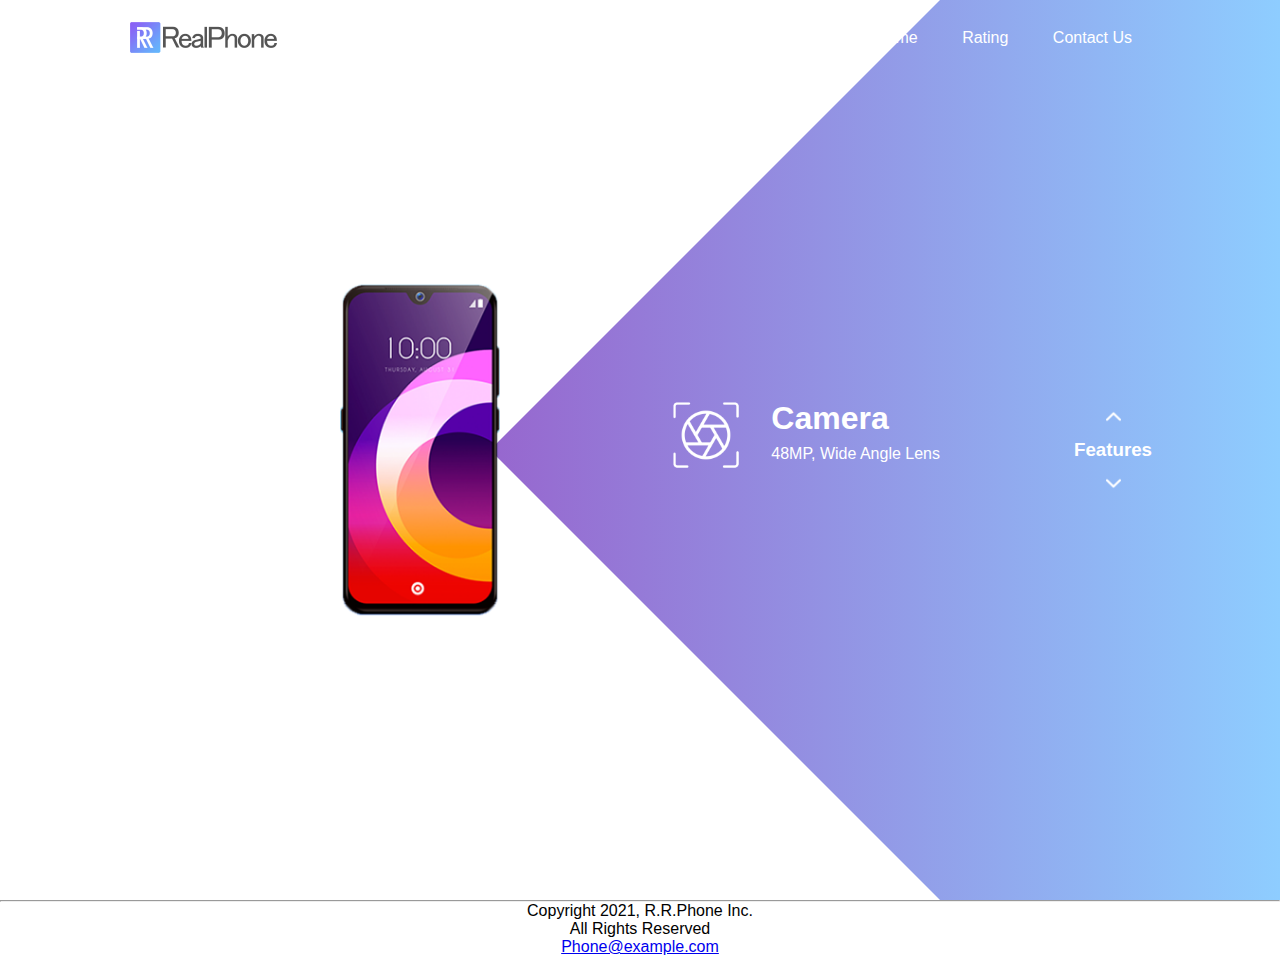
<file: Index.html>
<html>
    <head>
        <title>
            Page1
        </title>
        <link rel="stylesheet" href="style.css">
    </head>
    <body>
        <div class="main">
            <nav>
                <div class="logo">
                    <img src="images/logo.png">
                </div>
                <div class="nav-links">
                    <ul>
                        <li><a href="Index.html">Home</a></li>
                        <li><a href="Rating.html">Rating</a></li>
                        
                        <li><a href="Contactus.html">Contact Us</a></li>
                    </ul>
                </div>

            </nav>
            <div class="Information">
                <div class="overlay">

                </div>
                <img src="images/mobile.png" class="mobile">
                <div id="circle">
                    <div class="Feature one">
                        <img src="images/camera.png">
                        <div>
                            <h1>Camera</h1>
                            <p>48MP, Wide Angle Lens</p>
                        </div>
                    </div>
                    <div class="Feature two">
                        <img src="images/processor.png">
                        <div>
                            <h1>Processor</h1>
                            <p>Qualcomm Snapdragon 765G Processor</p>
                        </div>
                    </div>
                    <div class="Feature three"> 
                        <img src="images/display.png">
                        <div>
                            <h1>Display</h1>
                            <p>6.44-inch, Gorilla Glass, <br>AMOLED Screen</p>
                        </div>
                    </div>
                    <div class="Feature four">
                        <img src="images/battery.png">
                        <div>
                            <h1>Battery</h1>
                            <p>Non-Removable, 6000mAh Li-Po Battery</p>
                        </div>
                    </div>
                </div> 
                </div>
                <div class="controls">
                    <img src="images/arrow.png" id="upbtn">
                    <h3>Features</h3>
                    <img src="images/arrow.png" id="downbtn">
                </div>
         </div>
         <script>
             var circle=document.getElementById("circle");
             var upbtn=document.getElementById("upbtn");
             var downbtn=document.getElementById("downbtn");

             var rotatevalue=circle.style.transform;
             var rotatesum;

             upbtn.onclick=function(){
                 rotatesum=rotatevalue + "rotate(-90deg)";
                 circle.style.transform=rotatesum;
                 rotatevalue=rotatesum;
             }

                 downbtn.onclick=function(){
                 rotatesum=rotatevalue + "rotate(90deg)";
                 circle.style.transform=rotatesum;
                 rotatevalue=rotatesum;
             }
         </script><hr>
         
        <footer>
            <center>
                <p>
                Copyright 2021, R.R.Phone Inc.<br>
                All Rights Reserved
                </p>
            <a href="mailto:Phone@example.com">Phone@example.com</a></p></center>
          </footer>
    </body>
</html>
</file>
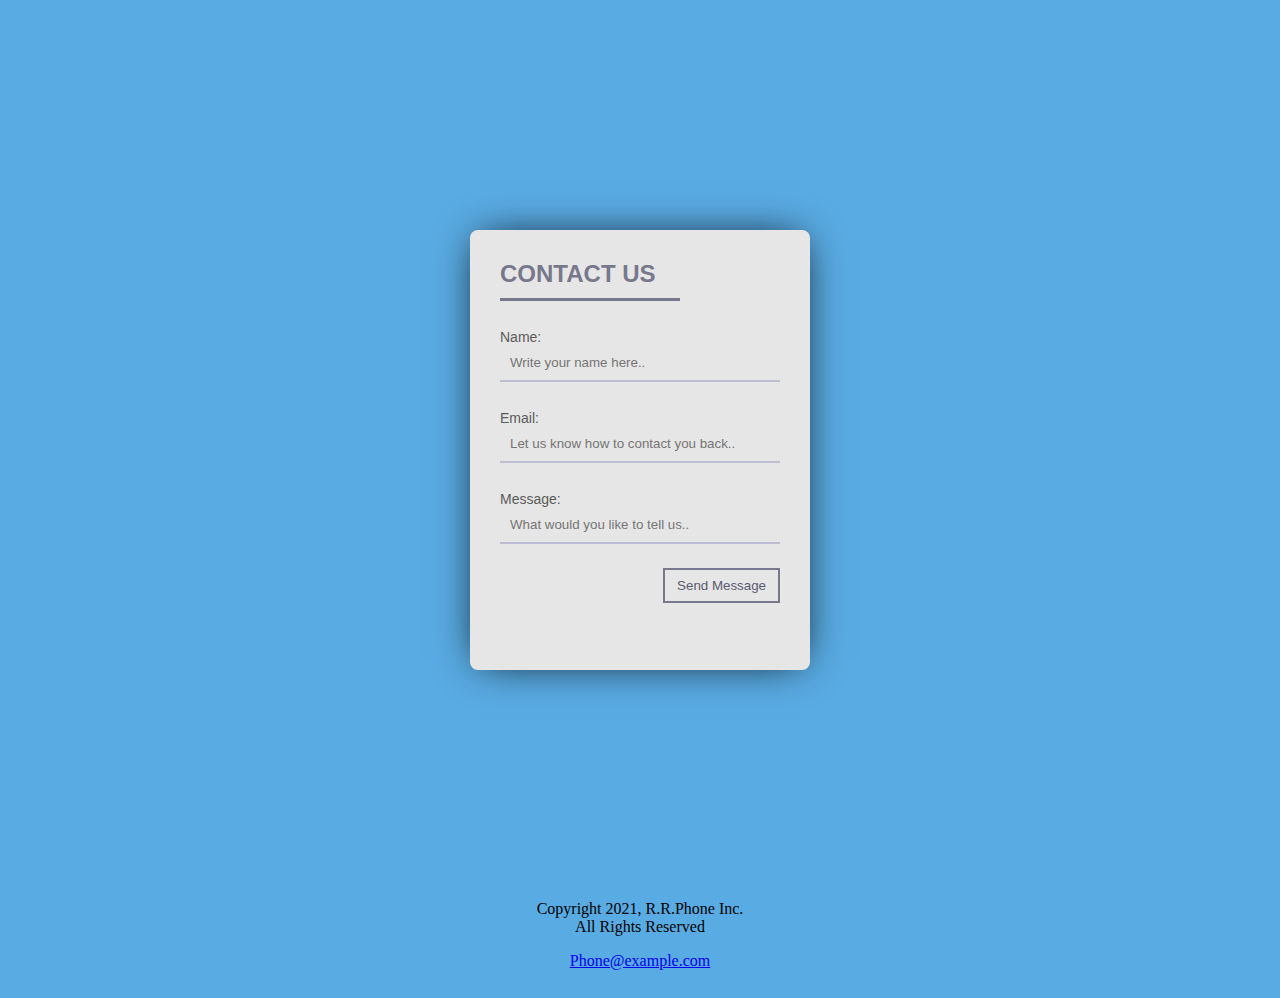
<file: Contactus.html>
<!DOCTYPE html><!-- dtd path : document type definition -->
<html>

<head>
    <title>Contact US</title>
   <link rel="stylesheet" href="Contus.css">
</head>
<body>
    <form class="form" action="PAGE2.html">
        <h2>CONTACT US</h2>
        <p type="Name:" id="Name"><input placeholder="Write your name here.."></input></p>
        <p type="Email:" id="mailid"><input placeholder="Let us know how to contact you back.."></input></p>
        <p type="Message:" id="message"><input placeholder="What would you like to tell us.."></input></p>
        <button>Send Message</button>
      </form>
      <footer>
        <center>
            <p>
            Copyright 2021, R.R.Phone Inc.<br>
            All Rights Reserved
            </p>
        <a href="mailto:Phone@example.com">Phone@example.com</a></p></center>
      </footer>
      
</body>
</html>
</file>
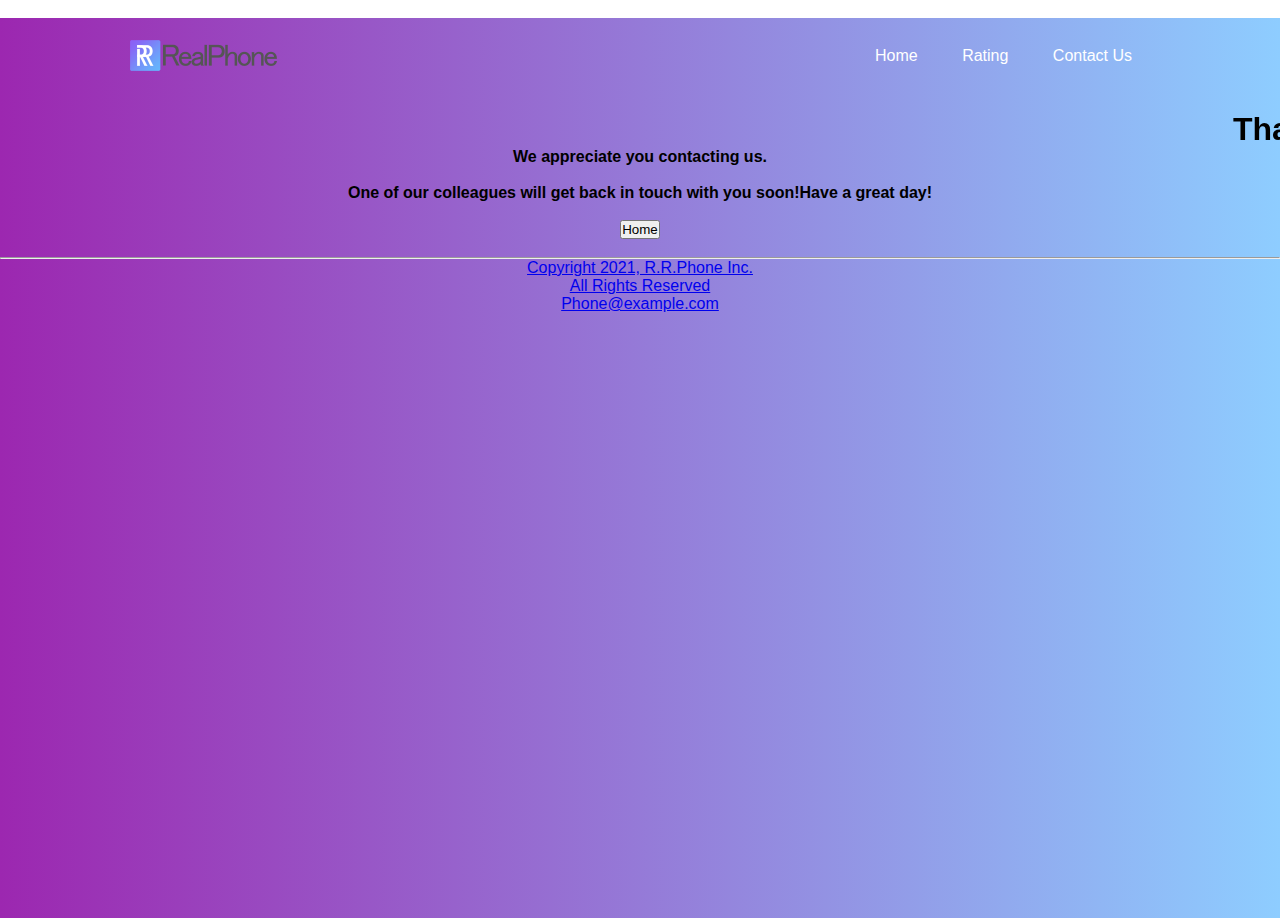
<file: PAGE2.html>
<html>
<head>
    <link rel="stylesheet" href="Page2.css">
<title>Thank you </title>
</head>
<body><br>
    <div class="main">
        <nav>
            <div class="logo">
                <img src="images/logo.png">
            </div>
            <div class="nav-links">
                <ul>
                    <li><a href="Index.html">Home</a></li>
                    <li><a href="Rating.html">Rating</a></li>
                    
                    <li><a href="Contactus.html">Contact Us</a></li>
                </ul>
            </div>

        </nav><br>
    <marquee direction="left" >
<h1>Thank you for getting in touch! </h1></marquee><br>
<center><p><b>We appreciate you contacting us.<br><br>One of our colleagues will get back in touch with you soon!Have a great day!</b><br><br>
<a href="Index.html">
 <button class="btn"><i class="fa fa-home"></i> Home</button><br><br><hr>
 <footer>
    <center>
        <p>
        Copyright 2021, R.R.Phone Inc.<br>
        All Rights Reserved
        </p>
    <a href="mailto:Phone@example.com">Phone@example.com</a></p></center>
  </footer>
 </body>
</html>
</file>
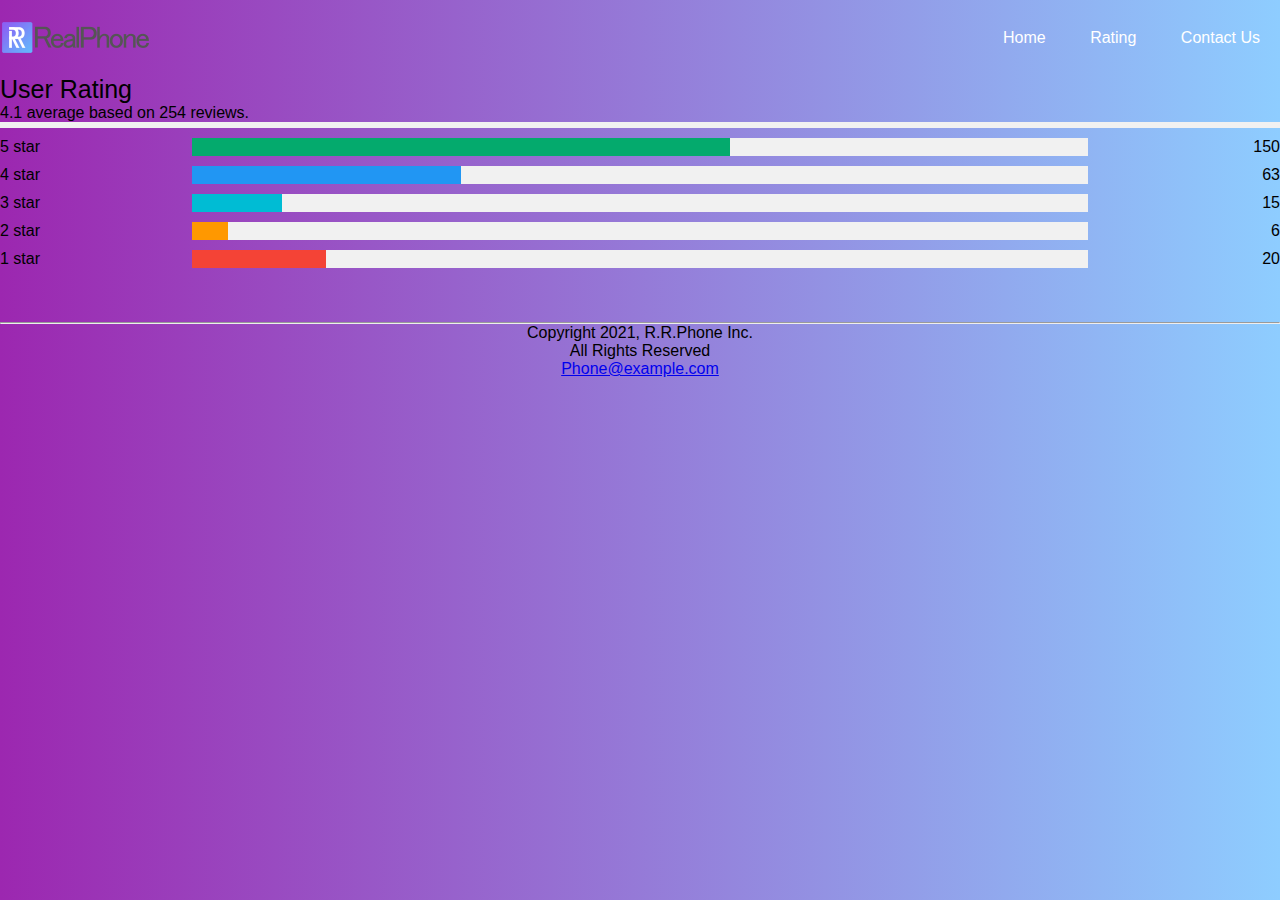
<file: Rating.html>
<!-- Add icon library -->
 <body>

    <div class="main">
        <nav>
            <div class="logo">
                <img src="images/logo.png">
            </div>
            <div class="nav-links">
                <ul>
                    <li><a href="Index.html">Home</a></li>
                    <li><a href="Rating.html">Rating</a></li>
                    
                    <li><a href="Contactus.html">Contact Us</a></li>
                </ul>
            </div>

        </nav>

 <link rel="stylesheet" href="review.css">

 <span class="heading">User Rating</span>
 <span class="fa fa-star checked"></span>
 <span class="fa fa-star checked"></span>
 <span class="fa fa-star checked"></span>
 <span class="fa fa-star checked"></span>
 <span class="fa fa-star"></span>
 <p>4.1 average based on 254 reviews.</p>
 <hr style="border:3px solid #f1f1f1">
 
 <div class="row">
   <div class="side">
     <div>5 star</div>
   </div>
   <div class="middle">
     <div class="bar-container">
       <div class="bar-5"></div>
     </div>
   </div>
   <div class="side right">
     <div>150</div>
   </div>
   <div class="side">
     <div>4 star</div>
   </div>
   <div class="middle">
     <div class="bar-container">
       <div class="bar-4"></div>
     </div>
   </div>
   <div class="side right">
     <div>63</div>
   </div>
   <div class="side">
     <div>3 star</div>
   </div>
   <div class="middle">
     <div class="bar-container">
       <div class="bar-3"></div>
     </div>
   </div>
   <div class="side right">
     <div>15</div>
   </div>
   <div class="side">
     <div>2 star</div>
   </div>
   <div class="middle">
     <div class="bar-container">
       <div class="bar-2"></div>
     </div>
   </div>
   <div class="side right">
     <div>6</div>
   </div>
   <div class="side">
     <div>1 star</div>
   </div>
   <div class="middle">
     <div class="bar-container">
       <div class="bar-1"></div>
     </div>
   </div>
   <div class="side right">
     <div>20</div>
   </div>
 </div> <br><br><br><hr>
 <footer>
  <center>
      <p>
      Copyright 2021, R.R.Phone Inc.<br>
      All Rights Reserved
      </p>
  <a href="mailto:Phone@example.com">Phone@example.com</a></p></center>
</footer>
</body>
</file>
<file: style.css>
*{
    margin: 0;
    padding: 0;
    font-family: sans-serif;
    
}
.main{
    width: 100%;
    height: 100vh;
    position: relative;
    overflow: hidden;
    background: linear-gradient(to right, #9c27b0, #8ecdff);

}
nav{
    width: 80%;
    position: sticky;
    margin: 20px auto;
    z-index: 1;
    display: flex;
    align-items: center;

}
.logo{
    flex-basis: 20%;
}
.logo img{
    width: 150px;
}
.nav-links{
    flex: 1;
    text-align: right;

}
.nav-links ul li{
    list-style: none;
    display: inline-block;
    margin: 0 20px;
}
.nav-links ul li a{
    color: white;
    text-decoration: none;
}
.Information{
    width: 1000px;
    height: 1000px;
    position: absolute;
    top: 50%;
    left: -10;
    transform: translateY(-50%);

}
#circle{
    width: 1000px;
    height: 1000px;
    position: absolute;
    top: 0;
    left: 0;
    border-radius: 50%; 
    transform: rotate(0deg);
    transition: 1s;

}
.Feature img{
    width: 70px;
}
.Feature{
    position: absolute;
    display: flex;
    color: white;
}
.Feature div{
    margin-left: 30px;
}
.Feature div p{
    margin-top: 8px;
}

.one{
    top: 450px;
    right: 50px;
}
.two{
    top: 150px;
    left: 350px;
    transform: rotate(-90deg);
}
.three{
    bottom: 450px;
    left: 50px;
    transform: rotate(-180deg);
}
.four{
    bottom: 150px;
    right: 350px;
    transform: rotate(-270deg);
}
.mobile{
    width: 160px;
    position: absolute;
    top: 50%;
    left: 35%;
    transform: translateY(-50%);
    z-index: 1;
}
.controls{
    position: absolute;
    right: 10%;
    top: 50%;
    transform: translateY(-50%);
    text-align: center;
}
.controls h3{
    margin: 15px 0;
    color: #fff;
}
#upbtn{
    width: 15px;
    cursor: pointer;
}
#downbtn{
    width: 15px;
    cursor: pointer;
    transform: rotate(180deg);
}
.overlay{
    width: 0;
    height: 0;
    border-top: 500px solid white;
    border-right: 500px solid transparent;
    border-bottom: 500px solid white;
    border-left: 500px solid white;
    position: absolute;
    left: 0;
    top: 0;

}
</file>
<file: Contus.css>
body {
    background: #59abe3;
    
  }
  .form {
    width: 340px;
    height: 440px;
    background: #e6e6e6;
    border-radius: 8px;
    box-shadow: 0 0 40px -10px #000;
    margin: calc(50vh - 220px) auto;
    padding: 20px 30px;
    max-width: calc(100vw - 40px);
    box-sizing: border-box;
    font-family: "Montserrat", sans-serif;
    position: relative;
  }
  h2 {
    margin: 10px 0;
    padding-bottom: 10px;
    width: 180px;
    color: #78788c;
    border-bottom: 3px solid #78788c;
  }
  input {
    width: 100%;
    padding: 10px;
    box-sizing: border-box;
    background: none;
    outline: none;
    resize: none;
    border: 0;
    font-family: "Montserrat", sans-serif;
    transition: all 0.3s;
    border-bottom: 2px solid #bebed2;
  }
  input:focus {
    border-bottom: 2px solid #78788c;
  }
  p:before {
    content: attr(type);
    display: block;
    margin: 28px 0 0;
    font-size: 14px;
    color: #5a5a5a;
  }
  button {
    float: right;
    padding: 8px 12px;
    margin: 8px 0 0;
    font-family: "Montserrat", sans-serif;
    border: 2px solid #78788c;
    background: 0;
    color: #5a5a6e;
    cursor: pointer;
    transition: all 0.3s;
  }
  button:hover {
    background: #78788c;
    color: #fff;
  }
  div {
    content: "Hi";
    position: absolute;
    bottom: -15px;
    right: -20px;
    background: #50505a;
    color: #fff;
    width: 320px;
    padding: 16px 4px 16px 0;
    border-radius: 6px;
    font-size: 13px;
    box-shadow: 10px 10px 40px -14px #000;
  }
  span {
    margin: 0 5px 0 15px;
  }
</file>
<file: Page2.css>
*{
    margin: 0;
    padding: 0;
    font-family: sans-serif;
    
}
.main{
    width: 100%;
    height: 100vh;
    position: relative;
    overflow: hidden;
    background: linear-gradient(to right, #9c27b0, #8ecdff);

}
nav{
    width: 80%;
    position: sticky;
    margin: 20px auto;
    z-index: 1;
    display: flex;
    align-items: center;

}
.logo{
    flex-basis: 20%;
}
.logo img{
    width: 150px;
}
.nav-links{
    flex: 1;
    text-align: right;

}
.nav-links ul li{
    list-style: none;
    display: inline-block;
    margin: 0 20px;
}
.nav-links ul li a{
    color: white;
    text-decoration: none;
}
</file>
<file: review.css>
*{
    margin: 0;
    padding: 0;
    font-family: sans-serif;
    
}
.main{
    width: 100%;
    height: 100%;
    position: relative;
    overflow: hidden;
    background: linear-gradient(to right, #9c27b0, #8ecdff);

}
nav{
    width: 100%;
    position: sticky;
    margin: 20px auto;
    z-index: 1;
    display: flex;
    align-items: center;

}
.logo{
    flex-basis: 20%;
}
.logo img{
    width: 150px;
}
.nav-links{
    flex: 1;
    text-align: right;

}
.nav-links ul li{
    list-style: none;
    display: inline-block;
    margin: 0 20px;
}
.nav-links ul li a{
    color: white;
    text-decoration: none;
}



* {
    box-sizing: border-box;
  }
  
  body {
    font-family: Arial;
    margin: auto; /* Center website */
     /* Max width */
    
  }
  
  .heading {
    font-size: 25px;
    margin-right: 25px;
  }
  
  .fa {
    font-size: 25px;
  }
  
  .checked {
    color: orange;
  }
  
  /* Three column layout */
  .side {
    float: left;
    width: 15%;
    margin-top: 10px;
  }
  
  .middle {
    float: left;
    width: 70%;
    margin-top: 10px;
  }
  
  /* Place text to the right */
  .right {
    text-align: right;
  }
  
  /* Clear floats after the columns */
  .row:after {
    content: "";
    display: table;
    clear: both;
  }
  
  /* The bar container */
  .bar-container {
    width: 100%;
    background-color: #f1f1f1;
    text-align: center;
    color: white;
  }
  
  /* Individual bars */
  .bar-5 {width: 60%; height: 18px; background-color: #04AA6D;}
  .bar-4 {width: 30%; height: 18px; background-color: #2196F3;}
  .bar-3 {width: 10%; height: 18px; background-color: #00bcd4;}
  .bar-2 {width: 4%; height: 18px; background-color: #ff9800;}
  .bar-1 {width: 15%; height: 18px; background-color: #f44336;}
  
  /* Responsive layout - make the columns stack on top of each other instead of next to each other */
  @media (max-width: 400px) {
    .side, .middle {
      width: 100%;
    }
    /* Hide the right column on small screens */
    .right {
      display: none;
    }
  }
</file>
